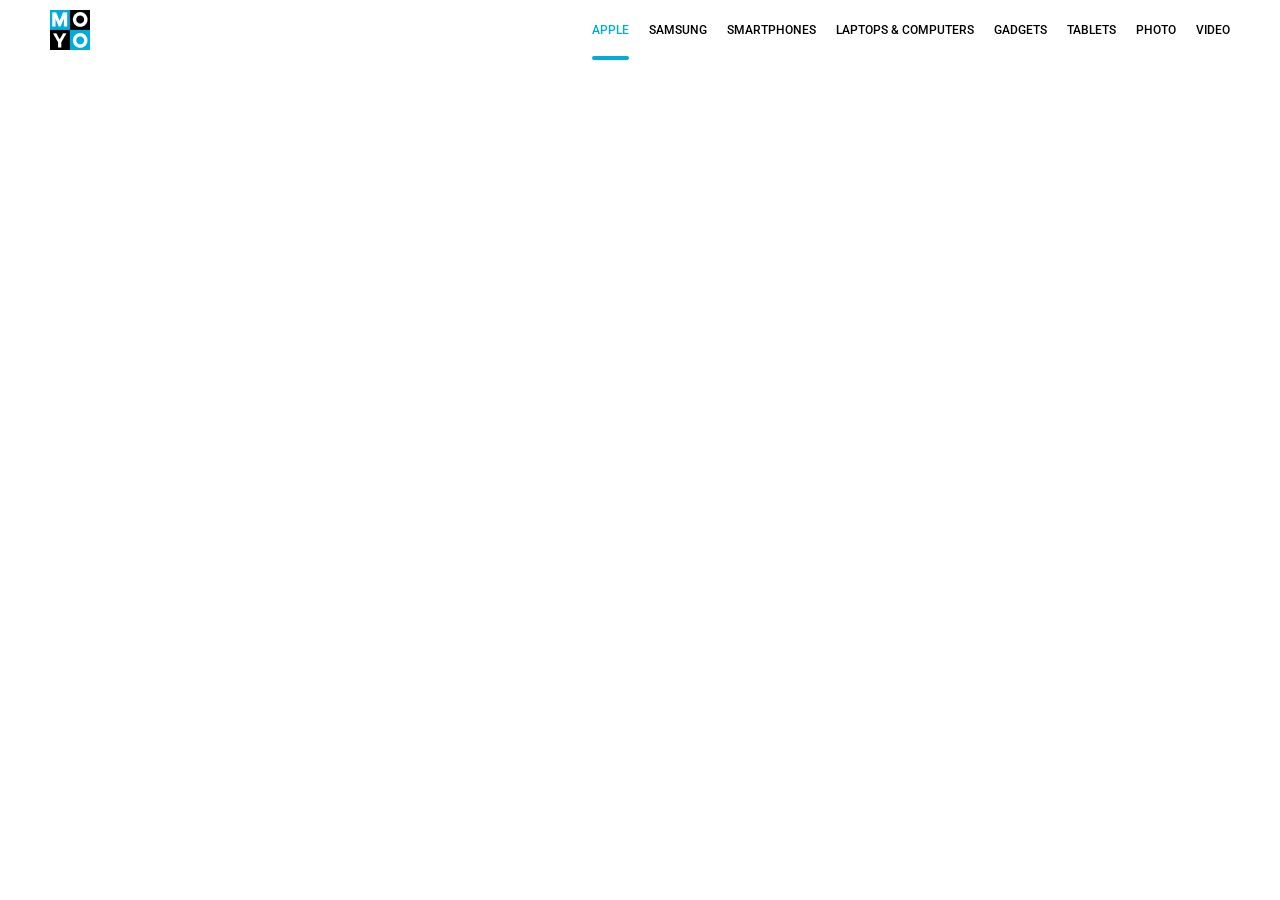
<file: index.html>
<!doctype html><html lang="en"><head><meta charset="utf-8"><meta name="viewport" content="width=device-width, user-scalable=no, initial-scale=1.0, maximum-scale=1.0, minimum-scale=1.0"><meta http-equiv="X-UA-Compatible" content="ie=edge"><title>Flexbox Header</title><link rel="preconnect" href="https://fonts.googleapis.com"><link rel="preconnect" href="https://fonts.gstatic.com" crossorigin><link href="https://fonts.googleapis.com/css2?family=Roboto:wght@500&display=swap" rel="stylesheet"><link rel="stylesheet" href="index.d242bfd2.css"></head><body> <header class="header"> <a href="#" class="logo"> <img class="logo__img" src="logo.eddae0ff.png" alt="logo"> </a> <nav> <ul class="nav-list"> <li> <a href="/apple" class="is-active nav-link"> apple </a> </li> <li> <a href="/samsung" class="nav-link"> samsung </a> </li> <li> <a href="/smartphones" class="nav-link"> smartphones </a> </li> <li> <a class="nav-link" data-qa="hover" href="/laptops"> laptops & computers </a> </li> <li> <a href="/gadgets" class="nav-link"> gadgets </a> </li> <li> <a href="/tablets" class="nav-link"> tablets </a> </li> <li> <a href="/photo" class="nav-link"> photo </a> </li> <li> <a href="/video" class="nav-link"> video </a> </li> </ul> </nav> </header> <main> <h1></h1> </main> <footer></footer> </body></html>
</file>
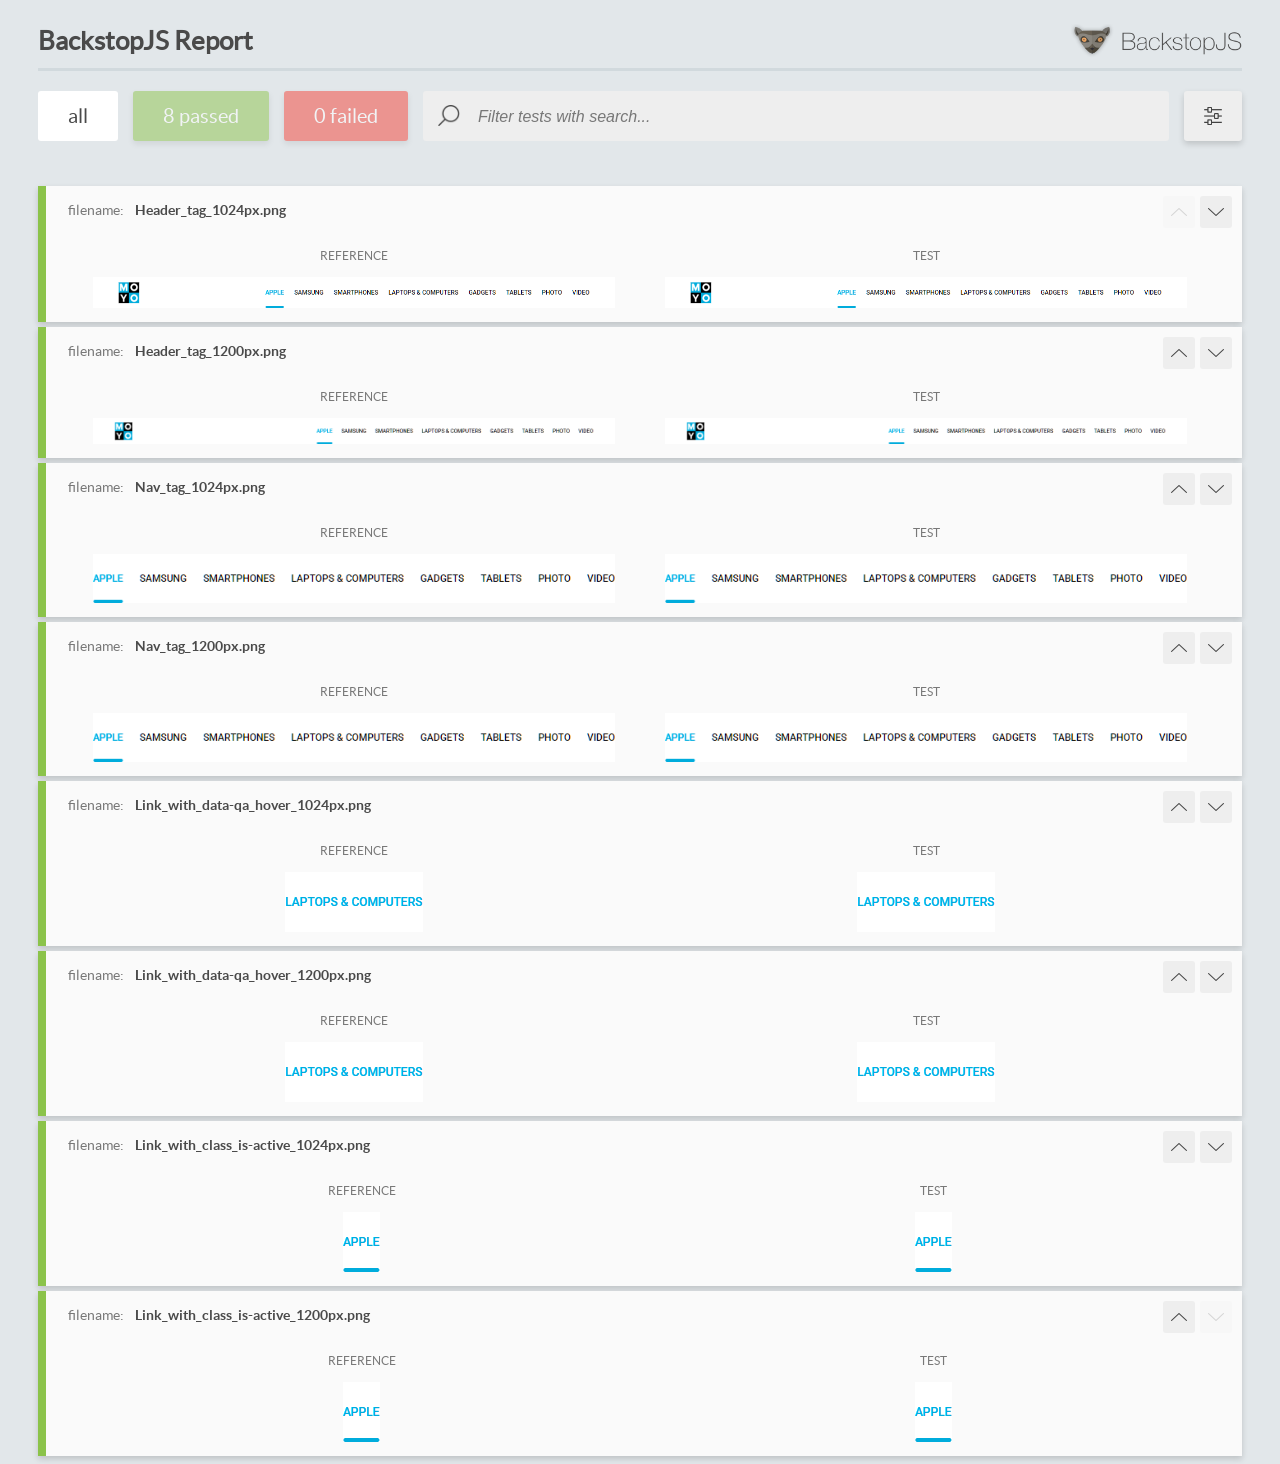
<file: report/html_report/index.html>
<!DOCTYPE html>
<html>
  <head>
    <meta charset="utf-8">
    <!-- Disable Cache -->
    <meta http-equiv="Cache-Control" content="no-cache, no-store, must-revalidate">
    <meta http-equiv="Pragma" content="no-cache">
    <meta http-equiv="Expires" content="0">

    <title>BackstopJS Report</title>

    <style>
      @font-face {
          font-family: 'latoregular';
          src: url('./assets/fonts/lato-regular-webfont.woff2') format('woff2'),
              url('./assets/fonts/lato-regular-webfont.woff') format('woff');
          font-weight: 400;
          font-style: normal;
      }
      @font-face {
          font-family: 'latobold';
          src: url('./assets/fonts/lato-bold-webfont.woff2') format('woff2'),
              url('./assets/fonts/lato-bold-webfont.woff') format('woff');
          font-weight: 700;
          font-style: normal;
      }

      .ReactModal__Body--open {
          overflow: hidden;
      }
      .ReactModal__Body--open .header {
        display: none;
      }

    </style>
  </head>
  <body style="background-color: #E2E7EA">
    <div id="root">

    </div>
    <script>
      function report (report) { // eslint-disable-line no-unused-vars
        window.tests = report;
      }
    </script>
    <script src="config.js"></script>
    <script src="index_bundle.js"></script>
  </body>
</html>
</file>
<file: index.d242bfd2.css>
html{box-sizing:border-box;font-size:12px}*,:before,:after{box-sizing:inherit}body,h1,h2,h3,h4,h5,h6,p,ol,ul{margin:0;padding:0;font-weight:400}ol,ul{list-style:none}img{max-width:100%;height:auto}:root{--blue:#00acdc}*{box-sizing:border-box;margin:0;padding:0}body{font-family:Roboto,sans-serif;font-size:12px}.header{justify-content:space-between;align-items:center;width:100%;padding:0 50px;display:flex}.logo{text-decoration:none;display:flex}.nav-list{justify-content:center;align-items:center;height:60px;font-weight:500;display:flex}.nav-link{text-transform:uppercase;color:#000;height:60px;line-height:60px;text-decoration:none;display:inline-block}.nav-link:hover{color:var(--blue)}.nav-link.is-active{color:var(--blue);position:relative}.nav-list li:not(:last-child){margin-right:20px}.nav-list li:first-child .nav-link{padding-left:0}.nav-list li:last-child .nav-link{padding-right:0}.nav-link.is-active:after{content:"";background-color:var(--blue);border-radius:4px;width:100%;height:4px;display:block;position:absolute;bottom:0;left:0}[data-qa=hover]{position:relative;top:0}
/*# sourceMappingURL=index.d242bfd2.css.map */
</file>
